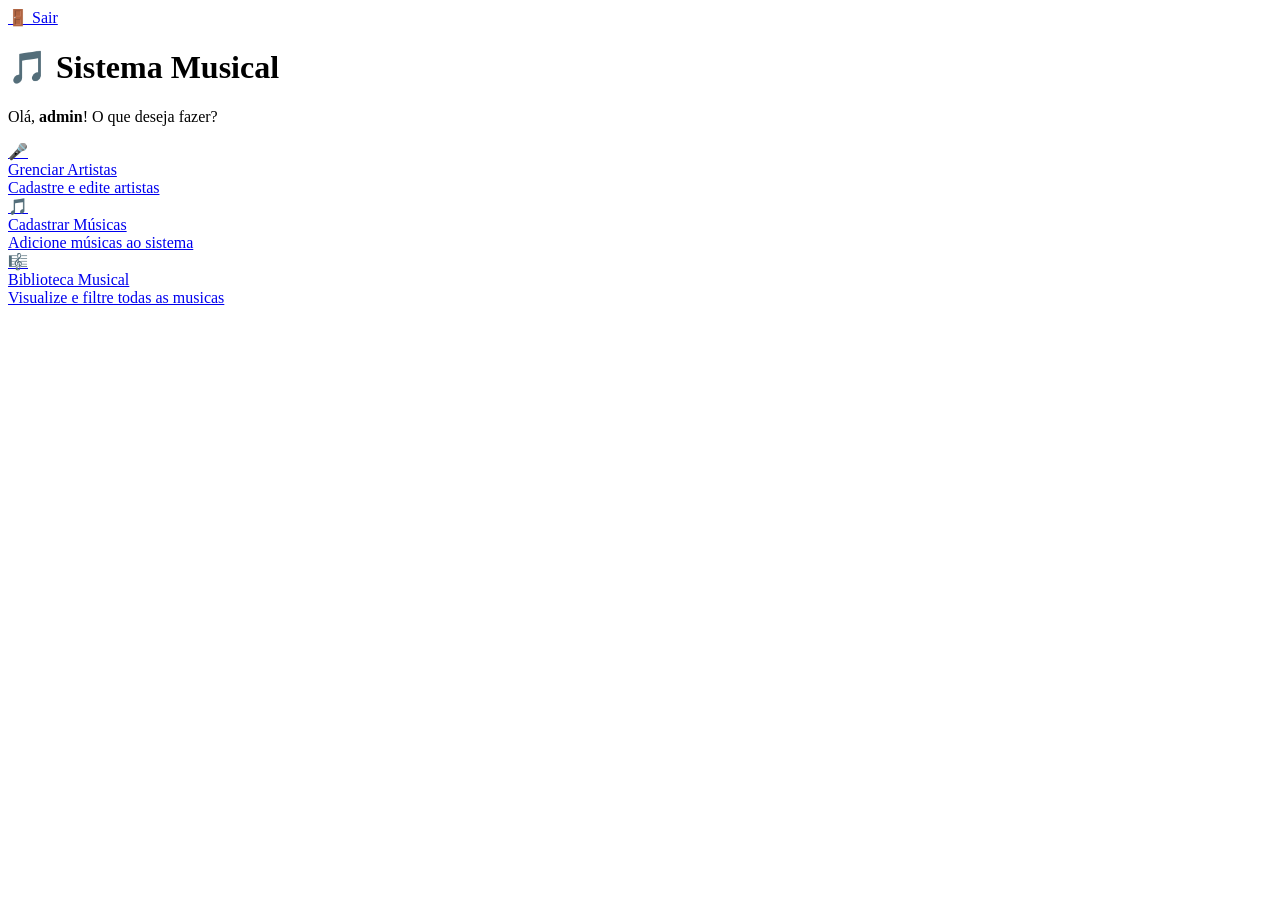
<file: sistema-musical/index.html>
<!DOCTYPE html>
<html lang="pt-br">
<head>
    <meta charset="UTF-8">
    <meta name="viewport" content="width=device-width, initial-scale=1.0">
    <title>Meu Principal - Sistema Musical</title>
    <link real="icon" href="data:image/svg+xml,<svg xmlns=%27http://www.w3.org/2000/svg%27 viewBox=%270 0 100 100%27><text y=%27.9em%27 font-size=%2790527>
🎵</text></svg>">
<link rel="stylestheet" href="styles.css">
</head>
<body>

    <div class="container">
    </div class="topbar">
    <a href="login.html" class="btn-back">
🚪 Sair</a>
    </div>

    <div class="page-header">
        <h1>🎵 Sistema Musical</h1>
        <p>Olá, <strong>admin</strong>! O que deseja fazer?</p>
    </div>

    <div class="meu-grid">
        <div class="meu-card">
            <a href="cadastro_artistas.html">
                <div class="menu-card-icon">🎤</div>
                <div class="menu-card-title"></div>Grenciar Artistas</div>
                <div class="meu-card-desc">Cadastre e edite artistas</div>
            </a>
        </div>

        <div class="meu-card">
            <a href="cadastro_musica.html">
                <div class="meu-card-icon">🎵</div>
                <div class="meu-card-title">Cadastrar Músicas</div>
                <div class="meu-card-desc">Adicione músicas ao sistema</div>
            </a>
        </div>

        <div class="meu-card">
            <a href="Listagem_musicas.html">
                <div class="meu-card-icon">🎼</div>
                <div class="meu-card-title">Biblioteca Musical</div>
                <div class="meu-card-desc">Visualize e filtre todas as musicas</div>
            </a>
        </div>

    </div>

</div>   
</body>
</html>
</file>
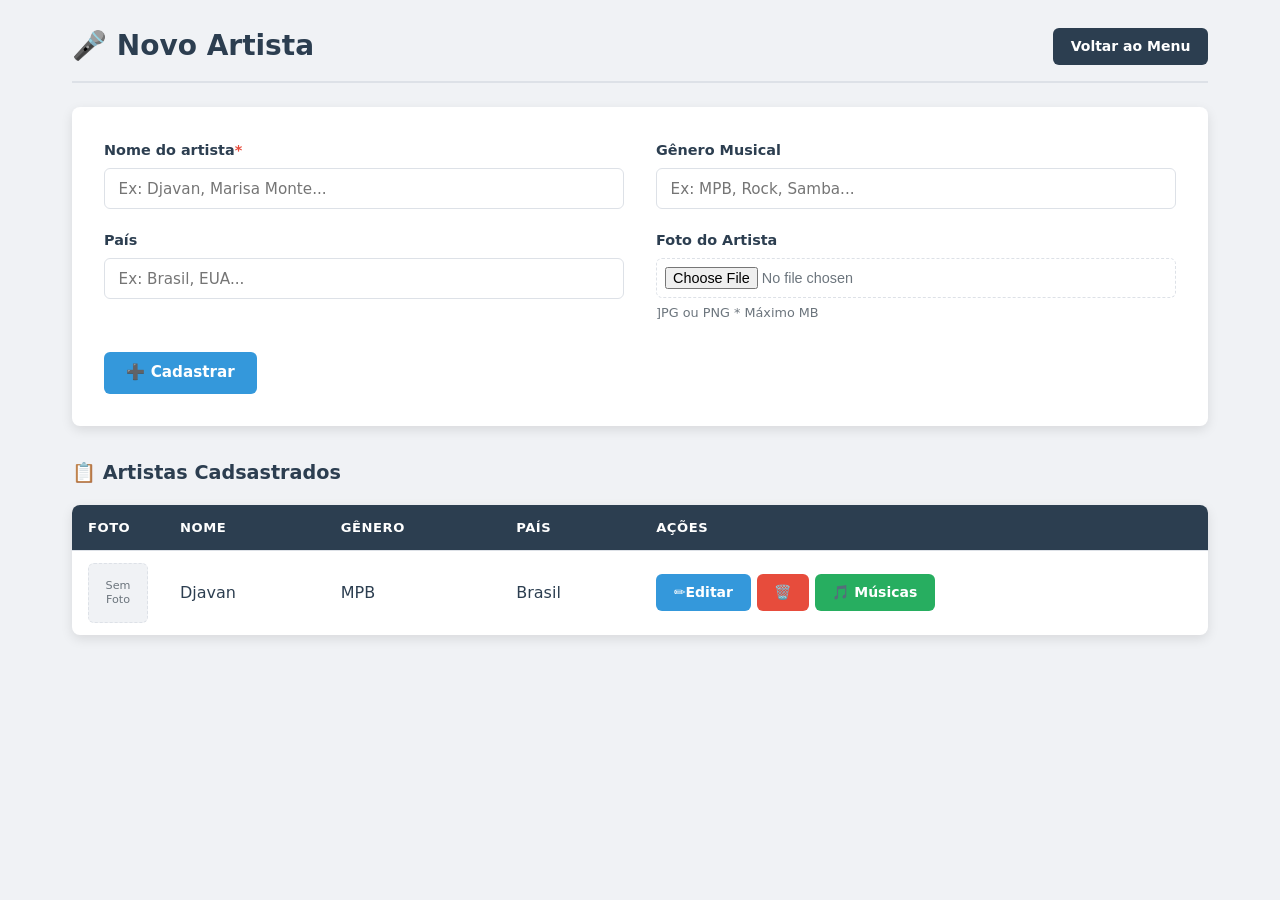
<file: sistema-musical/cadastro_artista.html>
<!DOCTYPE html>
<html lang="pt-br">
<head>
    <meta charset="UTF-8">
    <meta name="viewport" content="width=device-width, initial-scale=1.0">
    <title>Novo Artista - Sistema Musical</title>
    <link rel="icon" href="data: image/svg+xml,<svg xmlns=%27http://www.w3.org/200/svg%27 viewBox=%270 0 100 100%27><text y=27.9em%27 font-size=%2790%27>🎵​</text></svg">
        <link rel="stylesheet" href="styles.css">
</head>
<body>
<div class="container">

    <div class="page-header-bar">
        <h2>​🎤​ Novo Artista</h2>
        <div class="header-actions">
            <a href="index.html" class="btn-back">Voltar ao Menu</a>
        </div>
    </div>

    <form method="post" action="#" enctype="multipart/form-data">

        <div class="form-grid">

            <div class="form-group">
                <label for="nome">Nome do artista<span style="color:var(--red)">*</span></label>
                <input type="text" id="nome" name="nome"
                required placeholder="Ex: Djavan, Marisa Monte...">
            </div>

            <div class="form-group">
                <label for="genero">Gênero Musical</label>
                <input type="text" id="genero" name="genero"
                placeholder="Ex: MPB, Rock, Samba...">
            </div>

            <div class="form-group">
                <label for="pais">País</label>
                <input type="text" id="pais" name="pais"
                placeholder="Ex: Brasil, EUA...">
            </div>

            <div class="form-group">
                <label for="imagem">Foto do Artista</label>
                <input type="file" id="imagem" name="imagem" accept="image/*">
                <small>]PG ou PNG * Máximo MB</small>
            </div>

        </div>

        <div class="form-actions">
            <button type="submit" class="btn-primary">​​➕​ Cadastrar</button>
        </div>
    </form>

    <h3>​​​📋​ Artistas Cadsastrados</h3>

    <div class="table-container">
        <table>
            <thead>
                <tr>
                    <th class="col-foto">Foto</th>
                    <th>Nome</th>
                    <th>Gênero</th>
                    <th>País</th>
                    <th class="col-acoes">ações</th>
                </tr>
            </thead>
            <tbody>
                <tr>
                    <td><div class="no-image">Sem<br>Foto</div></td>
                    <td>Djavan</td>
                    <td>MPB</td>
                    <td>Brasil</td>
                    <td>
                        <div class="action-buttons">
                            <a href="#" class="btn-edit">​​​​✏️​Editar</a>
                            <a href="#" class="btn-delete">​​​​​🗑️​</a>
                            <a href="cadastro_musica.html" class="btn-music">​​​​​🎵 ​Músicas</a>
                        </div>
                     </td>
                </tr>
            </tbody>
        </table>
    </div>

</div>    
    
</body>
</html>
</file>
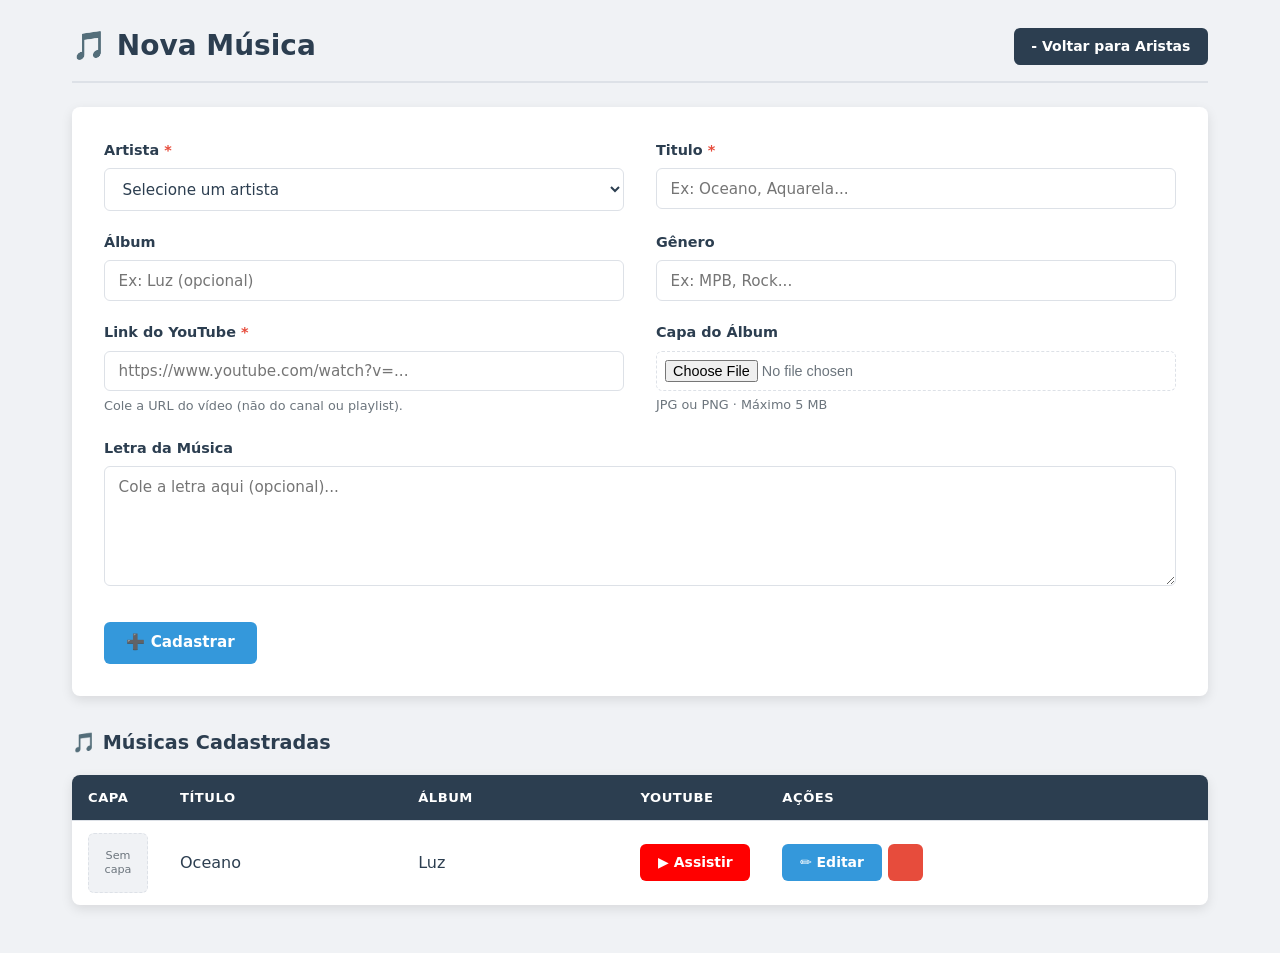
<file: sistema-musical/cadastro_musica.html>
<!DOCTYPE html>
<html lang="pt-br">
<head>
    <meta charset="UTF-8">
    <meta name="viewport" content="width=device-width, initial-scale=1.0">
    <title>Nova Música - Sistema Musical</title>
    <link rel="icon" href="data:image/svg+xml,<svg xmlns=%27http://www.w3.org/2000/svg%27 viewBox=%270 0 100 100%27><text y=%27.9em%27 font-size=%2790%27>🎵</text></svg>">
    <link rel="stylesheet" href="styles.css">
</head>
<body>
    <div class="container">


        <!-- Aqui o botão volta para os ARTISTAS: chegamos nesta tela pelo botão verde "Músicas". -->
        <div class="page-header-bar">
            <h2>🎵 Nova Música</h2>
            <div class="header-actions">
                <a href="cadastro_artista.html" class="btn-back">- Voltar para Aristas</a>
            </div>
        </div>


        <!-- FORMULÁRIO DA MÚSICA (a "obra"). Igual ao do artista: post, enctype e form-grid.-->
         <form method="post" action="#" enctype="multipart/form-data">


            <div class="form-grid">


                <!-- Linha 1: Artista + Título -->
                 <div class="form-group">
                    <label for="artista_id">Artista <span style="color:var(--red)">*</span></label>
                    <!-- 
                        select required: a música PRECIS de um artista.
                        A 1° opção tem value="" (vazio): se a pessoa não escolher, o required bloqueia.
                        value="1", "2": o código do artista. Na Spint 22 é assim que o banco
                        liga a mú´sica ao artista dela (chave estrangeira artista_id)   
                    -->
                    <select name="artista" id="artista_id" required>
                        <option value="">Selecione um artista</option>
                        <option value="1">Djavan</option>
                        <option value="">Marisa Monte</option>
                    </select>
                 </div>


                 <div class="form-group">
                    <label for="titulo">Titulo <span style="color:var(--red)">*</span></label>
                    <input type="text" id="titulo" name="titulo"
                        required placeholder="Ex: Oceano, Aquarela...">
                 </div>


                 <!-- Linha 2: Álbum + Gênero (opcionais) -->
                  <div class="form-group">
                    <label for="album">Álbum</label>
                    <input type="text" id="album" name="album" placeholder="Ex: Luz (opcional)">
                  </div>


                  <div class="form-group">
                    <label for="genero">Gênero</label>
                    <input type="text" id="genero" name="genero" placeholder="Ex: MPB, Rock...">
                  </div>


                  <!-- Linha 3: YouTube + Capa -->
                   <div class="form-group">
                    <label for="youtube_link">Link do YouTube <span style="color:var(--red)">*</span></label>
                    <!-- type="url": o navegador confere se é um endereço de internet (http...). -->
                     <input type="url" id="youtube_link" name="youtube_link"
                        required placeholder="https://www.youtube.com/watch?v=...">
                    <small>Cole a URL do vídeo (não do canal ou playlist).</small>
                   </div>


                   <div class="form-group">
                    <label for="imagem_capa">Capa do Álbum</label>
                    <!-- O mesmo campo de foto do artista: só imagens. -->
                     <input type="file" id="imagem_capa" name="imagem_capa" accept="image/*">
                     <small>JPG ou PNG · Máximo 5 MB</small>
                </div>


                <!-- Linha 4: Letra. A classe "full" faz este campo ocupar as 2 colunas (grid-column: 1 / -1). -->
                 <div class="form-group full">
                    <label for="letra">Letra da Música</label>
                    <!-- textarea: caixa de texto com várias linhas. Diferente do input, ela tem fechamento. -->
                     <textarea id="letra" name="letra" placeholder="Cole a letra aqui (opcional)..."></textarea>
                 </div>


            </div><!-- fim .form-grid -->


            <div class="form-actions">
                <button type="submit" class="btn-primary">➕ Cadastrar</button>
            </div>
         </form>




         <!-- ========== TABELA DE MÚSICAS DO ARTISTA (dados fixos nesta fase) ========== -->
        <h3>🎵 Músicas Cadastradas</h3>
          <div class="table-container">
            <table>
                <thead>
                    <tr>
                        <th class="col-capa">Capa</th>
                        <th>Título</th>
                        <th>Álbum</th>
                        <th class="col-youtube">YouTube</th>
                        <th class="col-acoes">Ações</th>
                    </tr>
                </thead>
                <tbody>
                    <tr>
                        <td><div class="no-image">Sem<br>capa</div></td>
                        <td>Oceano</td>
                        <td>Luz</td>
                        <!-- Abre o vídeo numa aba nova. -->
                         <td><a href="#" target="_blank" class="btn-youtube">▶ Assistir</a></td>
                         <td>
                            <div class="action-buttons">
                                <a href="#" class="btn-edit">✏️ Editar</a>
                                <a href="#" class="btn-delete">️</a>
                            </div>
                         </td>
                    </tr>
                </tbody>
            </table>
          </div>
    </div>
</body>
</html>
</file>
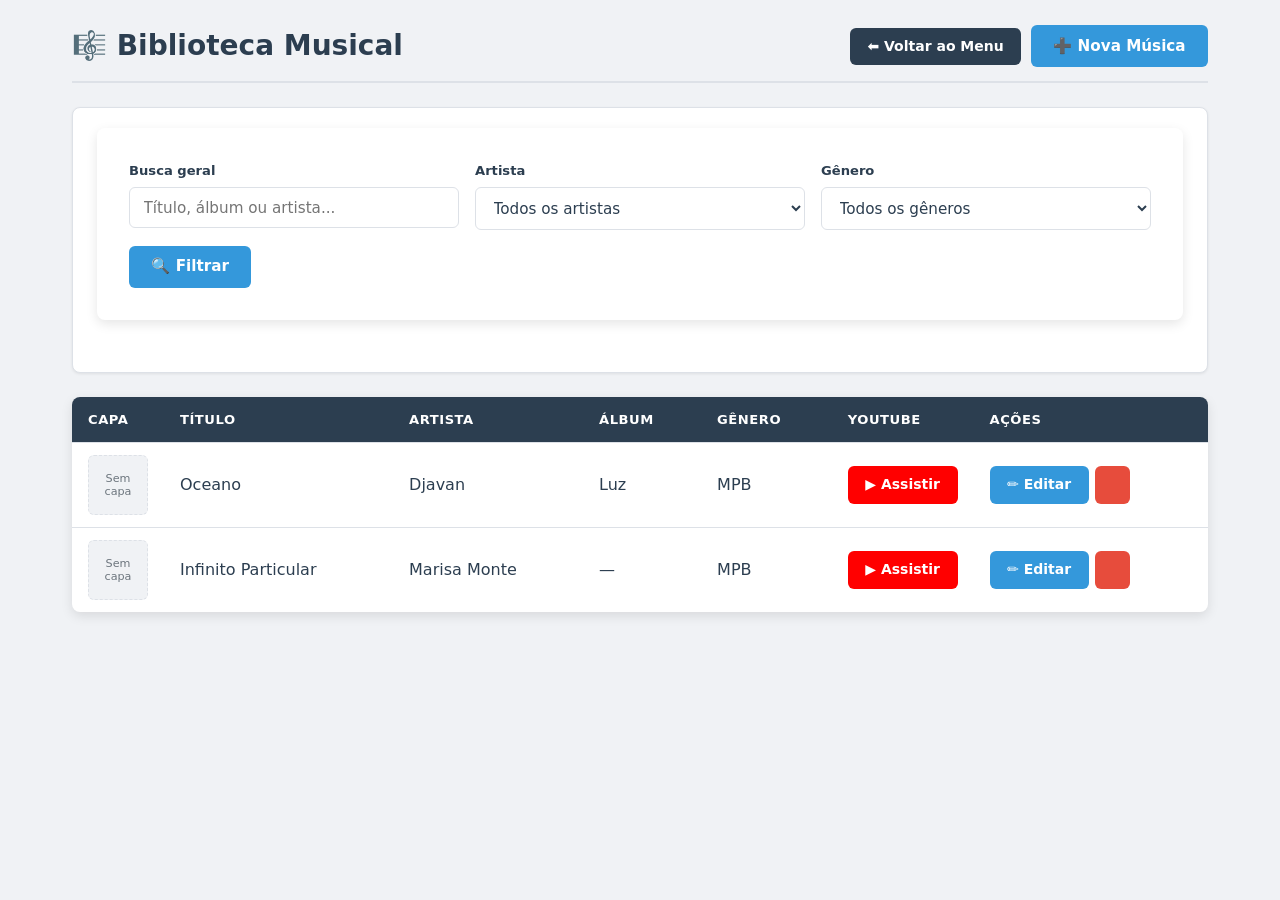
<file: sistema-musical/listagem_musicas.html>
<!DOCTYPE html>
<html lang="pt-br">

<head>
    <meta charset="UTF-8">
    <meta name="viewport" content="width=device-width, initial-scale=1.0">
    <title>Biblioteca Musical — Sistema Musical</title>
    <link rel="icon" href="data:image/svg+xml,<svg xmlns=%27http://www.w3.org/2000/svg%27 viewBox=%270 0 100
100%27><text y=%27.9em%27 font-size=%2790%27>🎵</text></svg>">
    <link rel="stylesheet" href="styles.css">
</head>

<body>
    <div class="container">
        <!-- ========== CABEÇALHO DA PÁGINA ==========
page-header-bar: o CSS (flex + space-between) deixa o título  à esquerda e os botões à direita. Esta barra se repete nos cadastros. -->
        <div class="page-header-bar">
            <h2>🎼 Biblioteca Musical</h2> <!-- h2: o título desta tela -->
            <div class="header-actions">
                <!-- Links com cara de botão: btn-back (escuro) e btn-primary (azul). -->
                <a href="index.html" class="btn-back">⬅ Voltar ao Menu</a>
                <a href="cadastro_musica.html" class="btn-primary">➕ Nova Música</a>
            </div>
        </div>
        <!-- ========== FILTROS ==========
Nesta fase eles só aparecem (não filtram de verdade).
 method="get": na Sprint 2 o que a pessoa escolher vai aparecer no endereço
 (ex.: ?artista=1) e o PHP usa isso para filtrar no banco. -->
        <div class="filters">
            <form method="get" class="filter-form" action="#">
                <!-- filter-group: os 3 filtros. O CSS (flex) coloca lado a lado. -->
                <div class="filter-group">
                    <!-- filter-item: um filtro = rótulo + campo. -->
                    <div class="filter-item">
                        <label for="busca">Busca geral</label>
                        <input type="text" name="busca" id="busca" placeholder="Título, álbum ou artista...">
                    </div>
                    <div class="filter-item">
                        <label for="artista">Artista</label>
                        <!-- select: lista para escolher uma opção.
 value="" (vazio) = "todos". O número é o código do artista no banco. -->
                        <select name="artista" id="artista">
                            <option value="">Todos os artistas</option>
                            <option value="1">Djavan</option>
                            <option value="2">Marisa Monte</option>
                        </select>
                    </div>
                    <div class="filter-item">
                        <label for="genero">Gênero</label>
                        <select name="genero" id="genero">
                            <option value="">Todos os gêneros</option>
                            <option value="MPB">MPB</option>
                        </select>
                    </div>
                </div>
                <!-- filter-actions: a área do botão de filtrar. -->
                <div class="filter-actions">
                    <button type="submit" class="btn-primary">🔍 Filtrar</button>
                </div>
            </form>
        </div>
        <!-- ========== TABELA DE MÚSICAS ==========
 table-container: a caixa branca com sombra em volta da tabela. -->
        <div class="table-container">
            <table>
                <!-- thead: o cabeçalho da tabela. tr = linha. th = célula de título. -->
                <thead>
                    <tr>
                        <!-- As classes col-... deixam o CSS controlar a largura destas colunas. -->
                        <th class="col-capa">Capa</th>
                        <th>Título</th>
                        <th>Artista</th>
                        <th>Álbum</th>
                        <th>Gênero</th>
                        <th class="col-youtube">YouTube</th>
                        <th class="col-acoes">Ações</th>
                    </tr>
                </thead>
                <!-- tbody: o corpo. Cada tr é UMA música; cada td é uma informação dela.
Os dados estão fixos aqui. Na Sprint 2 o PHP cria estas linhas a partir do banco. -->
                <tbody>
                    <tr>
                        <!-- no-image: quadrado "Sem capa" no lugar da imagem (a capa real vem na Sprint 2). -->
                        <td>
                            <div class="no-image">Sem<br>capa</div>
                        </td>
                        <td>Oceano</td>
                        <td>Djavan</td>
                        <td>Luz</td>
                        <td>MPB</td>
                        <!-- target="_blank": abre o vídeo numa aba nova, sem sair do sistema. -->
                        <td><a href="#" target="_blank" class="btn-youtube">▶ Assistir</a></td>
                        <td>
                            <!-- action-buttons: junta Editar e Excluir lado a lado (flex). -->
                            <div class="action-buttons">
                                <a href="#" class="btn-edit">✏️ Editar</a>
                                <a href="#" class="btn-delete">️</a>
                            </div>
                        </td>
                    </tr>
                    <tr>
                        <td>
                            <div class="no-image">Sem<br>capa</div>
                        </td>
                        <td>Infinito Particular</td>
                        <td>Marisa Monte</td>
                        <td>—</td> <!-- sem álbum: mostramos um traço -->
                        <td>MPB</td>
                        <td><a href="#" target="_blank" class="btn-youtube">▶ Assistir</a></td>
                        <td>
                            <div class="action-buttons">
                                <a href="#" class="btn-edit">✏️ Editar</a>
                                <a href="#" class="btn-delete">️</a>
                            </div>
                        </td>
                    </tr>
                </tbody>
            </table>
        </div>
    </div>
</body>

</html>
</file>
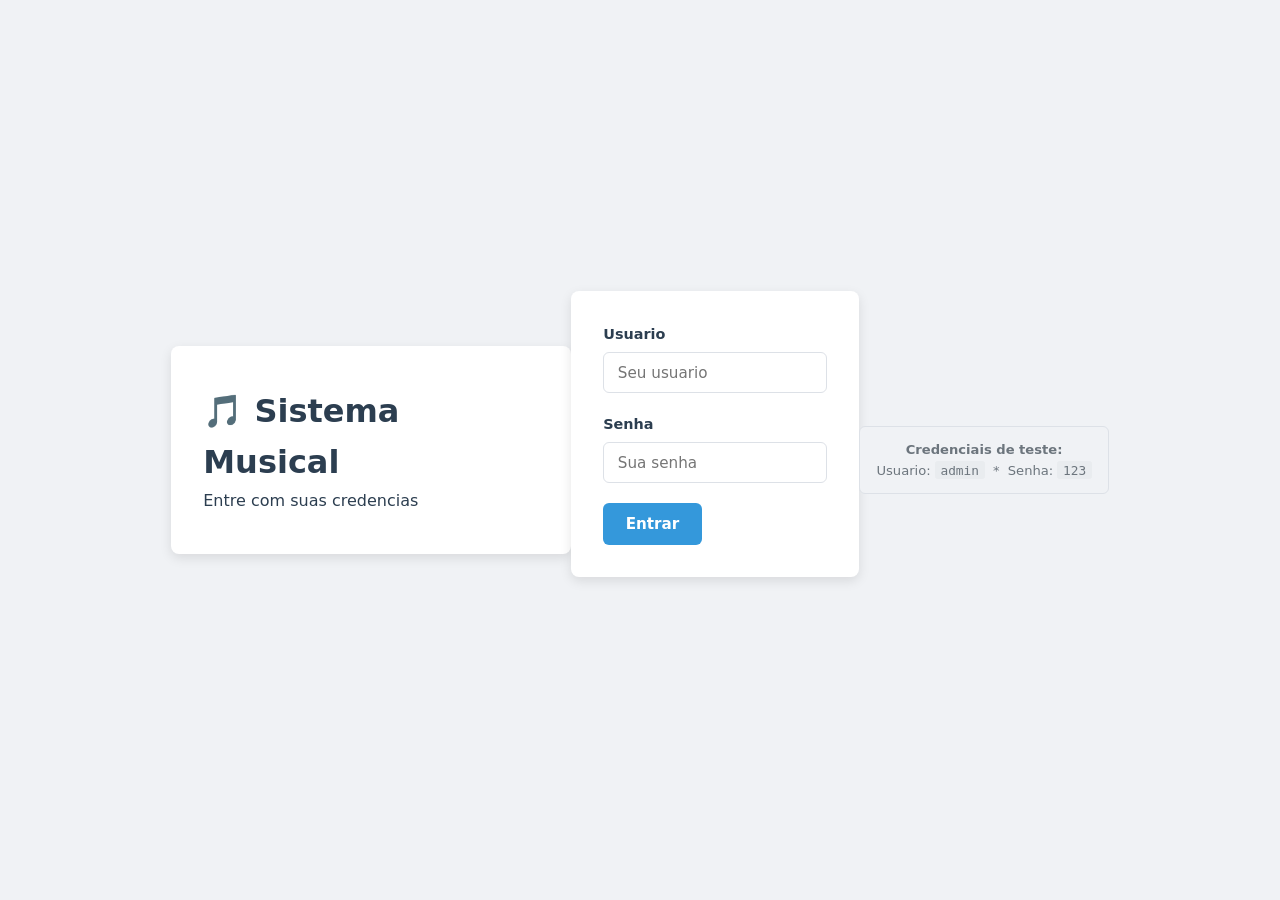
<file: sistema-musical/login.html>
<!DOCTYPE html>
<html lang="pt-br">

<head>

    <meta charset="UTF-8">
    <meta name="viewport" content="width=device-width, initial-scale=1.0">
    <title>Login - Sistema Musical</title>
    <link rel="icon" href="data:image/svg+ml,<svg xmlns=%27http://www.w3.org/200/svg%27 viewBox=%270 0 100 100%27><text y=%27.9em%27 font-size=%2790%27>
🎵</text></svg>">
<link rel="stylesheet" href="styles.css">

</head>

<body class="login-page">

    <div class="login-card">
        <h1>
🎵 Sistema Musical</h1>
<p>Entre com suas credencias</p>
</div>

<form method="post" action="#">
    <div class="form-group">
        <label for="usuario">Usuario</label>
        <input type="text"
        id="usuario"
        name="usuario"
        required
        autocomplete="username"
        placeholder="Seu usuario">
    </div>

    <div class="form-group">
        <label for="senha">Senha</label>
        <input type="password"
        id="senha"
        name="senha"
        required
        autocomplete="current-password"
        placeholder="Sua senha">
    </div>

    <button type="submit" class="btn-primary">Entrar</button>
</form>

<div class="login-hint">
    <strong>Credenciais de teste:</strong><br>
    Usuario: <code>admin</code> &nbsp;*&nbsp; Senha: <code>123</code>
</div>

</div>

</body>
</html>
</file>
<file: sistema-musical/styles.css>
:root {
  --primary: #2c3e50;
  --blue: #3498db;
  --blue-dark: #2980b9;
  --green: #27ae60;
  --red: #e74c3c;
  --red-dark: #c0392b;
  --bg: #f0f2f5;
  --surface: #ffffff;
  --border: #dde1e7;
  --text: #2c3e50;
  --text-muted: #6c757d;
  --shadow-sm: 0 1px 3px rgba(0, 0, 0, .08);
  --shadow-md: 0 4px 12px rgba(0, 0, 0, .10);
  --radius: 8px;
  --font: 'Segoe UI', system-ui, -apple-system, sans-serif;
}


*,
*::before,
*::after {
  margin: 0;
  padding: 0;
  box-sizing: border-box;
}


body {
  font-family: var(--font);
  background-color: var(--bg);
  color: var(--text);
  line-height: 1.6;
  min-height: 100vh;
}


form {
  background: var(--surface);
  padding: 2rem;
  border-radius: var(--radius);
  box-shadow: var(--shadow-md);
  margin-bottom: 2rem;
}


.form-group {
  margin-bottom: 1.25rem;
}


label {
  display: block;
  margin-bottom: .4rem;
  font-size: .9rem;
  font-weight: 600;
  color: var(--primary);
}


input[type="text"],
input[type="password"],
textarea,
select {
  width: 100%;
  padding: .65rem .85rem;
  border: 1.5px solid var(--border);
  border-radius: 6px;
  font-size: .95rem;
  font-family: var(--font);
  color: var(--text);
  background: var(--surface);
  transition: border-color .2s, box-shadow .2s;
}


input:focus,
textarea:focus,
select:focus {
  outline: none;
  border-color: var(--blue);
  box-shadow: 0 0 0 3px rgba(52, 152, 219, .15);
}


.btn-primary,
.btn-edit,
.btn-delete,
.btn-music,
.btn-back,
.btn-youtube {
  display: inline-flex;
  align-items: center;
  justify-content: center;
  gap: .35rem;
  padding: .55rem 1.1rem;
  border: none;
  border-radius: 6px;
  font-size: .875rem;
  font-weight: 600;
  font-family: var(--font);
  cursor: pointer;
  text-decoration: none;
  white-space: nowrap;
  transition: background-color .2s, transform .15s, box-shadow .2s;
  line-height: 1.4;
}


.btn-primary {
  padding: .65rem 1.4rem;
  font-size: .95rem;
  background: var(--blue);
  color: #fff;
}


.btn-primary:hover {
  background: var(--blue-dark);
  transform: translateY(-1px);
  box-shadow: var(--shadow-sm);
}


.btn-back {
  background: var(--primary);
  color: #fff;
}


.btn-back:hover {
  background: #1a252f;
}


.btn-edit {
  background: var(--blue);
  color: #fff;
}


.btn-edit:hover {
  background: var(--blue-dark);
}


.btn-delete {
  background: var(--red);
  color: #fff;
}


.btn-delete:hover {
  background: var(--red-dark);
}


.btn-music {
  background: var(--green);
  color: #fff;
}


.btn-music:hover {
  background: #219a52;
}


.btn-youtube {
  background: #ff0000;
  color: #fff;
}


.btn-youtube:hover {
  background: #cc0000;
}


.message {
  display: flex;
  align-items: center;
  gap: .6rem;
  padding: .85rem 1.1rem;
  border-radius: 6px;
  margin-bottom: 1.25rem;
  font-size: .95rem;
  font-weight: 500;
}


.message.success {
  background: #d4edda;
  color: #155724;
  border: 1px solid #c3e6cb;
}


.message.error {
  background: #f8d7da;
  color: #721c24;
  border: 1px solid #f5c6cb;
}


textarea {
  min-height: 120px;
  resize: vertical;
}


.login-page {
  display: flex;
  justify-content: center;
  align-items: center;
  min-height: 100vh;
  background: var(--bg);
  padding: 1rem;
}


.login-card {
  background: var(--surface);
  padding: 2.5rem 2rem;
  border-radius: var(--radius);
  box-shadow: var(--shadow-md);
  width: 100%;
  max-width: 400px;
}


.login-card form {
  background: none;
  box-shadow: none;
  padding: 0;
  margin: 0;
}


.login-header {
  text-align: center;
  margin-bottom: 1.75rem;
}


.login-header h1 {
  font-size: 1.6rem;
  color: var(--primary);
  margin-bottom: .25rem;
}


.login-header p {
  color: var(--text-muted);
  font-size: .9rem;
}


.login-card .btn-primary {
  width: 100%;
  margin-top: .25rem;
}


.login-hint {
  margin-top: 1.25rem;
  padding: .75rem 1rem;
  background: var(--bg);
  border-radius: 6px;
  text-align: center;
  font-size: .82rem;
  color: var(--text-muted);
  border: 1px solid var(--border);
}


.login-hint code {
  background: #e9ecef;
  padding: .1rem .35rem;
  border-radius: 3px;
  font-size: .8rem;
}


.container {
  max-width: 1200px;
  margin: 0 auto;
  padding: 24px 32px;
}


.topbar {
  display: flex;
  justify-content: flex-end;
  margin-bottom: 2rem;
}


.page-header {
  text-align: center;
  margin-bottom: 2.5rem;
}


.page-header h1 {
  font-size: 2rem;
  color: var(--primary);
  margin-bottom: .35rem;
}


.page-header p {
  color: var(--text-muted);
  font-size: 1rem;
}


.menu-grid {
  display: grid;
  grid-template-columns: repeat(auto-fit, minmax(240px, 1fr));
  gap: 1.25rem;
  max-width: 900px;
  margin: 0 auto;
}


.menu-card {
  background: var(--surface);
  border-radius: var(--radius);
  box-shadow: var(--shadow-md);
  transition: transform .2s, box-shadow .2s;
  border: 1px solid var(--border);
}


.menu-card:hover {
  transform: translateY(-4px);
  box-shadow: 0 8px 20px rgba(0, 0, 0, .13);
}


.menu-card a {
  display: block;
  padding: 2rem 1.5rem;
  text-align: center;
  text-decoration: none;
  color: var(--text);
}


.menu-card-icon {
  font-size: 2.2rem;
  margin-bottom: .75rem;
}


.menu-card-title {
  font-size: 1.05rem;
  font-weight: 600;
  color: var(--primary);
  margin-bottom: .35rem;
}


.menu-card-desc {
  font-size: .85rem;
  color: var(--text-muted);
}


h2 {
  font-size: 1.75rem;
  font-weight: 600;
  color: var(--primary);
  margin-bottom: 1.5rem;
  padding-bottom: .75rem;
  border-bottom: 2px solid var(--border);
}


h3 {
  font-size: 1.2rem;
  font-weight: 600;
  color: var(--primary);
  margin: 2rem 0 1rem;
}


.page-header-bar {
  display: flex;
  align-items: center;
  justify-content: space-between;
  gap: 1rem;
  margin-bottom: 1.5rem;
  padding-bottom: .75rem;
  border-bottom: 2px solid var(--border);
  flex-wrap: wrap;
}


.page-header-bar h2 {
  margin: 0;
  padding: 0;
  border: none;
  font-size: 1.75rem;
  font-weight: 600;
  color: var(--primary);
}


.page-header-bar .header-actions {
  display: flex;
  gap: .6rem;
  flex-wrap: wrap;
  align-items: center;
}


input[type="number"],
input[type="url"],
input[type="date"] {
  width: 100%;
  padding: .65rem .85rem;
  border: 1.5px solid var(--border);
  border-radius: 6px;
  font-size: .95rem;
  font-family: var(--font);
  color: var(--text);
  background: var(--surface);
  transition: border-color .2s, box-shadow .2s;
}


input[type="file"] {
  width: 100%;
  padding: .5rem;
  border: 1.5px dashed var(--border);
  border-radius: 6px;
  font-size: .9rem;
  color: var(--text-muted);
  cursor: pointer;
}


small {
  display: block;
  margin-top: .3rem;
  font-size: .8rem;
  color: var(--text-muted);
}


.form-grid {
  display: grid;
  grid-template-columns: 1fr 1fr;
  gap: 0 2rem;
}


.form-grid .form-group.full {
  grid-column: 1 / -1;
}


.form-actions {
  display: flex;
  gap: .75rem;
  align-items: center;
  flex-wrap: wrap;
  margin-top: .5rem;
  grid-column: 1 / -1;
}


.current-image {
  display: flex;
  align-items: center;
  gap: .75rem;
  margin-top: .75rem;
  padding: .75rem;
  background: var(--bg);
  border-radius: 6px;
}


.current-image img {
  width: 64px;
  height: 64px;
  object-fit: cover;
  border-radius: 6px;
  flex-shrink: 0;
}


.current-image small {
  margin: 0;
  color: var(--text-muted);
}


.table-container {
  background: var(--surface);
  border-radius: var(--radius);
  box-shadow: var(--shadow-md);
  overflow: hidden;
  margin-bottom: 1.5rem;
}


table {
  width: 100%;
  border-collapse: collapse;
}


th,
td {
  padding: 12px 16px;
  text-align: left;
  vertical-align: middle;
  border-bottom: 1px solid var(--border);
}


th {
  background: var(--primary);
  color: #fff;
  font-size: .82rem;
  font-weight: 600;
  letter-spacing: .04em;
  text-transform: uppercase;
  white-space: nowrap;
}


tbody tr:last-child td {
  border-bottom: none;
}


tbody tr:hover {
  background: #f8fafc;
}


.col-foto,
.col-capa {
  width: 90px;
  white-space: nowrap;
}


.col-youtube {
  width: 110px;
  white-space: nowrap;
}


.col-acoes {
  white-space: nowrap;
}


.action-buttons {
  display: flex;
  gap: 6px;
  align-items: center;
  flex-wrap: nowrap;
}


.table-thumbnail {
  width: 60px;
  height: 60px;
  object-fit: cover;
  border-radius: 6px;
  display: block;
}


.no-image {
  width: 60px;
  height: 60px;
  background: var(--bg);
  border: 1.5px dashed var(--border);
  border-radius: 6px;
  display: flex;
  align-items: center;
  justify-content: center;
  font-size: .7rem;
  color: var(--text-muted);
  text-align: center;
  line-height: 1.2;
}


td.empty-cell {
  text-align: center;
  color: var(--text-muted);
  padding: 2rem;
  font-size: .95rem;
}


.filters {
  background: var(--surface);
  padding: 1.25rem 1.5rem;
  border-radius: var(--radius);
  box-shadow: var(--shadow-sm);
  margin-bottom: 1.5rem;
  border: 1px solid var(--border);
}


.filter-group {
  display: flex;
  gap: 1rem;
  flex-wrap: wrap;
  margin-bottom: 1rem;
}


.filter-item {
  flex: 1;
  min-width: 180px;
}


.filter-item label {
  font-size: .82rem;
}


.filter-actions {
  display: flex;
  gap: .75rem;
  align-items: center;
}


.text-center {
  text-align: center;
}


.text-muted {
  color: var(--text-muted);
  font-size: .9rem;
}


.mt-1 {
  margin-top: .5rem;
}


.mt-2 {
  margin-top: 1rem;
}


.mt-3 {
  margin-top: 1.5rem;
}


.mb-1 {
  margin-bottom: .5rem;
}


.mb-2 {
  margin-bottom: 1rem;
}


.mb-3 {
  margin-bottom: 1.5rem;
}


@media (max-width: 768px) {
  .container {
    padding: 16px;
  }


  h2 {
    font-size: 1.4rem;
  }


  form {
    padding: 1.25rem;
  }


  .form-grid {
    grid-template-columns: 1fr;
  }


  .filter-group {
    flex-direction: column;
    gap: .75rem;
  }


  .filter-item {
    min-width: 100%;
  }


  .table-container {
    overflow-x: auto;
  }


  table {
    min-width: 560px;
  }


  th,
  td {
    padding: 10px 12px;
    font-size: .85rem;
  }


  .table-thumbnail,
  .no-image {
    width: 48px;
    height: 48px;
  }


  .col-foto,
  .col-capa {
    width: 68px;
  }


  .action-buttons {
    flex-wrap: wrap;
    gap: 4px;
  }


  .btn-edit,
  .btn-delete,
  .btn-music,
  .btn-youtube {
    padding: .4rem .7rem;
    font-size: .78rem;
  }


  .menu-grid {
    grid-template-columns: 1fr;
  }
}
</file>
